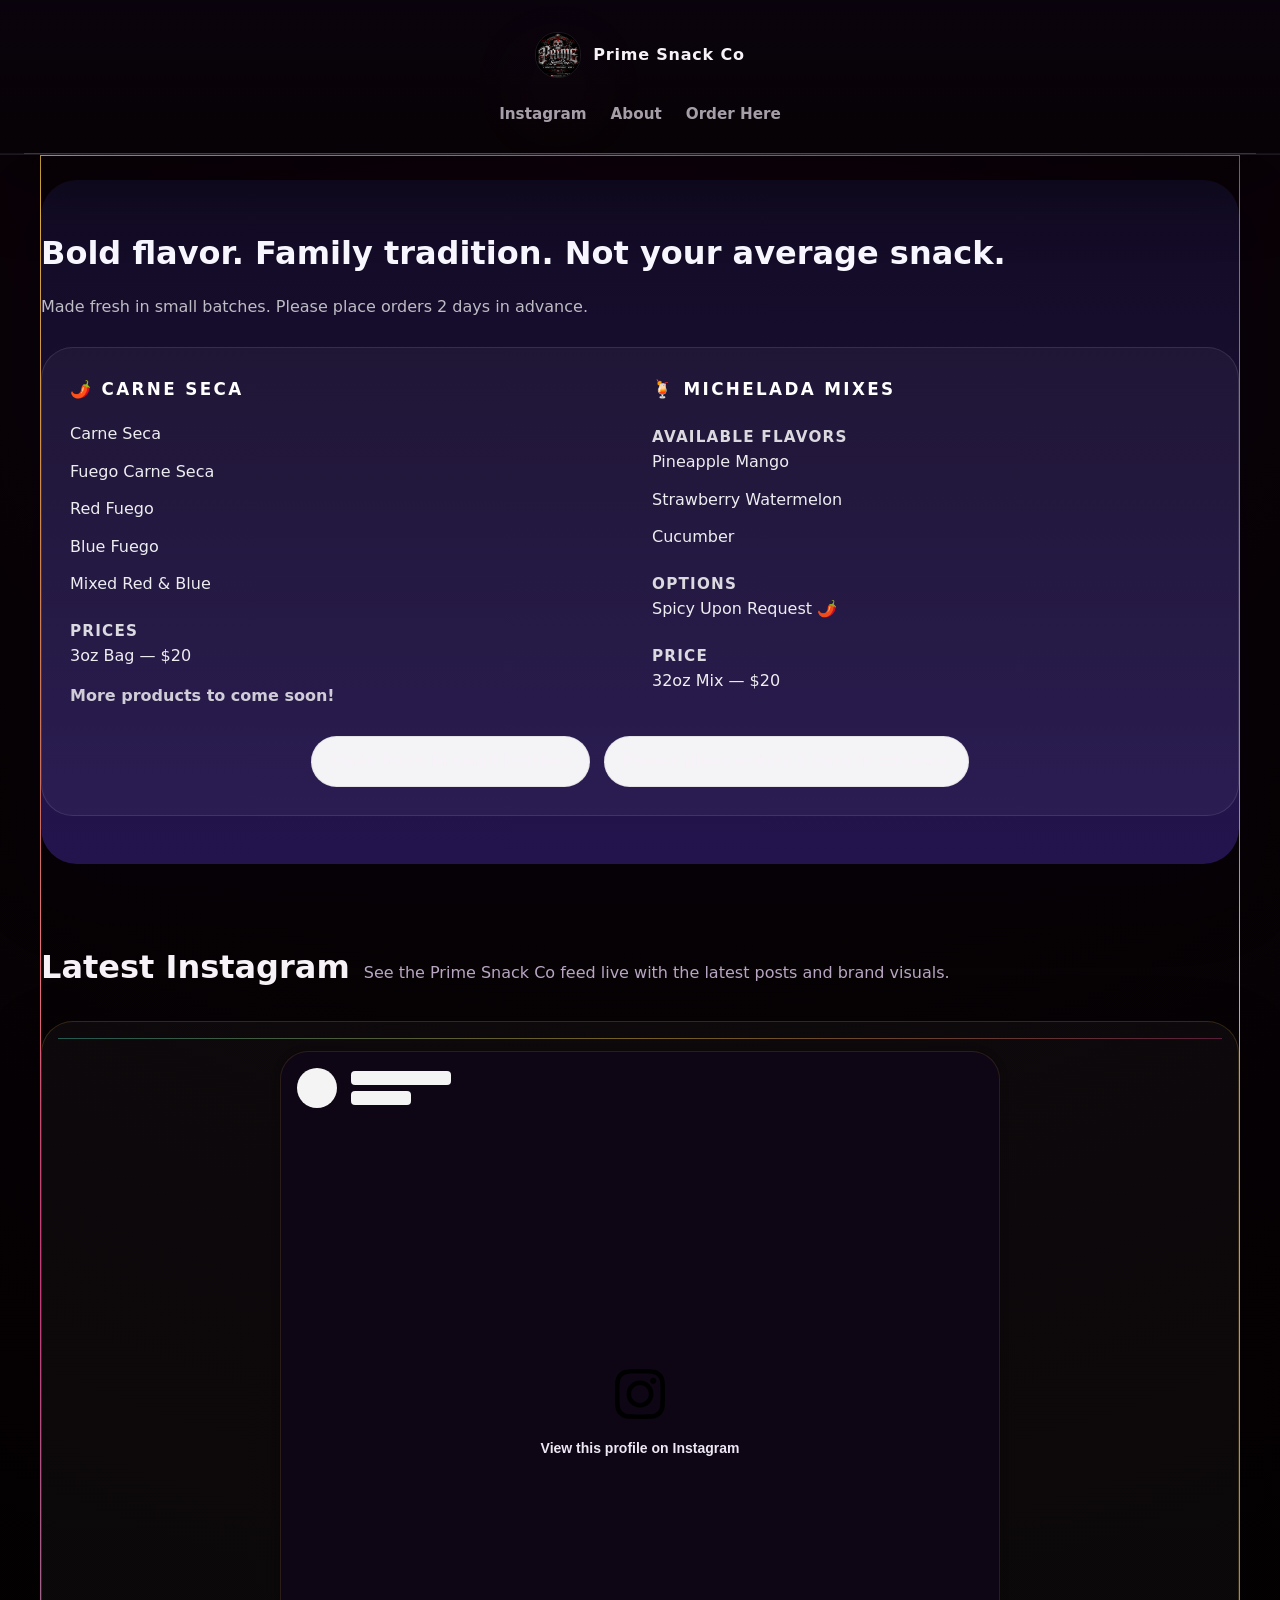
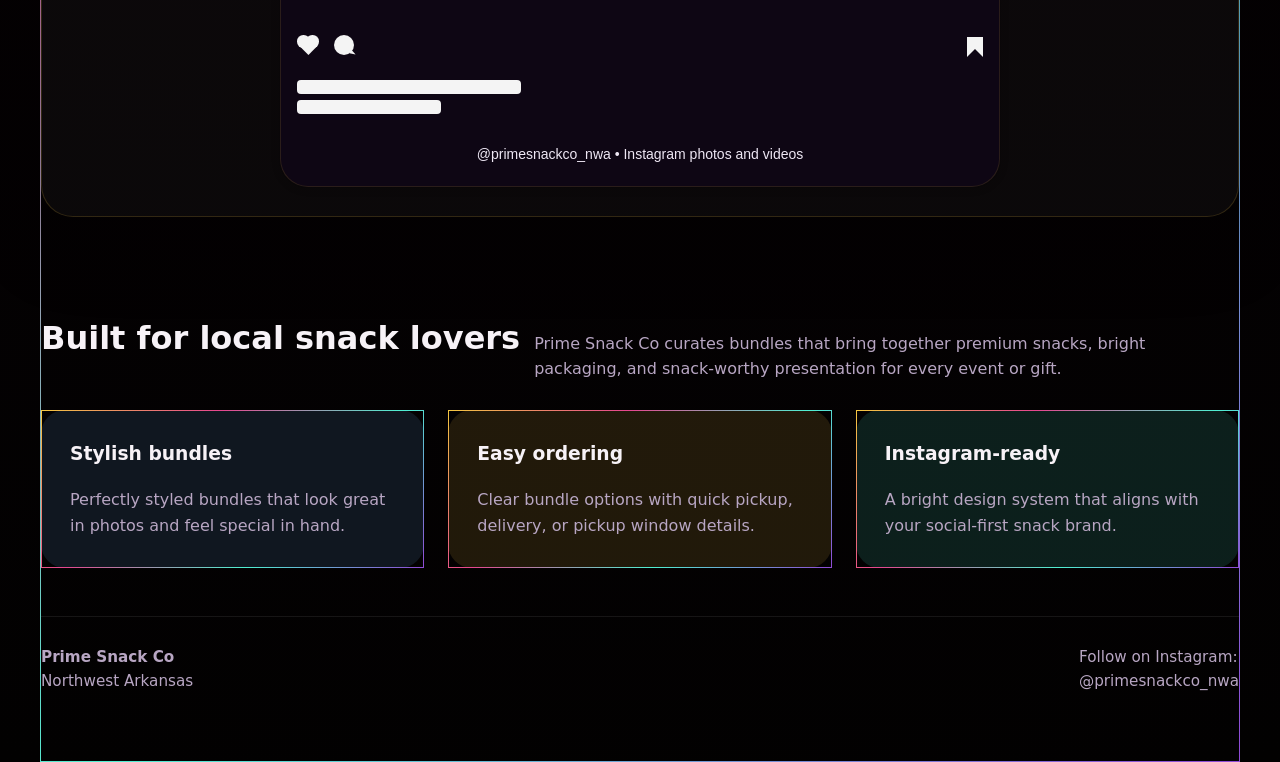
<file: index.html>
<!DOCTYPE html>
<html lang="en">
<head>
  <meta charset="UTF-8" />
  <meta name="viewport" content="width=device-width, initial-scale=1.0" />
  <title>Prime Snack Co | NWA</title>
    <link rel="stylesheet" href="style.css" />
</head>
<body id="top">
  <header>
    <a class="brand" href="#top">
      <img class="brand-logo" src="photos/primesnack.png" alt="Prime Snack Co logo" />
      <span class="brand-text">Prime Snack Co</span>
    </a>
    <nav>
      <a href="#instagram">Instagram</a>
      <a href="#about">About</a>
      <a href="contact.html">Order Here</a>
    </nav>
  </header>
  <div class="page">
    <section class="section menu-section">
      <div class="section-title">
        <h2>Bold flavor. Family tradition. Not your average snack.</h2>
        <p>Made fresh in small batches. Please place orders 2 days in advance.</p>
      </div>
      <div class="menu-card">
        <div class="menu-columns">
          <div class="menu-column">
            <div class="menu-header">🌶️ Carne Seca</div>
            <div class="menu-item">Carne Seca</div>
            <div class="menu-item">Fuego Carne Seca</div>
            <div class="menu-item">Red Fuego</div>
            <div class="menu-item">Blue Fuego</div>
            <div class="menu-item">Mixed Red &amp; Blue</div>
            <div class="menu-subheader">Prices</div>
            <div class="menu-item">3oz Bag — $20</div>
            <div class="menu-note">More products to come soon!</div>
          </div>
          <div class="menu-column">
            <div class="menu-header">🍹 Michelada Mixes</div>
            <div class="menu-subheader">Available Flavors</div>
            <div class="menu-item">Pineapple Mango</div>
            <div class="menu-item">Strawberry Watermelon</div>
            <div class="menu-item">Cucumber</div>
            <div class="menu-subheader">Options</div>
            <div class="menu-item">Spicy upon request 🌶️</div>
            <div class="menu-subheader">Price</div>
            <div class="menu-item">32oz Mix — $20</div>
          </div>
        </div>
        <div class="menu-footer">
          <div class="menu-badge">Made fresh in small batches</div>
          <div class="menu-badge">Please place orders 2 days in advance</div>
        </div>
      </div>
    </section>
    <section id="instagram" class="section">
      <div class="section-title">
        <h2>Latest Instagram</h2>
        <p>See the Prime Snack Co feed live with the latest posts and brand visuals.</p>
      </div>
      <div class="instagram-embed">
        <blockquote class="instagram-media" data-instgrm-permalink="https://www.instagram.com/primesnackco_nwa/?utm_source=ig_embed&amp;utm_campaign=loading" data-instgrm-version="14" style=" background:#FFF; border:0; border-radius:3px; box-shadow:0 0 1px 0 rgba(0,0,0,0.5),0 1px 10px 0 rgba(0,0,0,0.15); margin: 1px; max-width:540px; min-width:326px; padding:0; width:99.375%; width:-webkit-calc(100% - 2px); width:calc(100% - 2px);"><div style="padding:16px;"> <a href="https://www.instagram.com/primesnackco_nwa/?utm_source=ig_embed&amp;utm_campaign=loading" style=" background:#FFFFFF; line-height:0; padding:0 0; text-align:center; text-decoration:none; width:100%;" target="_blank"> <div style=" display: flex; flex-direction: row; align-items: center;"> <div style="background-color: #F4F4F4; border-radius: 50%; flex-grow: 0; height: 40px; margin-right: 14px; width: 40px;"></div> <div style="display: flex; flex-direction: column; flex-grow: 1; justify-content: center;"> <div style=" background-color: #F4F4F4; border-radius: 4px; flex-grow: 0; height: 14px; margin-bottom: 6px; width: 100px;"></div> <div style=" background-color: #F4F4F4; border-radius: 4px; flex-grow: 0; height: 14px; width: 60px;"></div></div></div><div style="padding: 19% 0;"></div> <div style="display:block; height:50px; margin:0 auto 12px; width:50px;"><svg width="50px" height="50px" viewBox="0 0 60 60" version="1.1" xmlns="https://www.w3.org/2000/svg" xmlns:xlink="https://www.w3.org/1999/xlink"><g stroke="none" stroke-width="1" fill="none" fill-rule="evenodd"><g transform="translate(-511.000000, -20.000000)" fill="#000000"><g><path d="M556.869,30.41 C554.814,30.41 553.148,32.076 553.148,34.131 C553.148,36.186 554.814,37.852 556.869,37.852 C558.924,37.852 560.59,36.186 560.59,34.131 C560.59,32.076 558.924,30.41 556.869,30.41 M541,60.657 C535.114,60.657 530.342,55.887 530.342,50 C530.342,44.114 535.114,39.342 541,39.342 C546.887,39.342 551.658,44.114 551.658,50 C551.658,55.887 546.887,60.657 541,60.657 M541,33.886 C532.1,33.886 524.886,41.1 524.886,50 C524.886,58.899 532.1,66.113 541,66.113 C549.9,66.113 557.115,58.899 557.115,50 C557.115,41.1 549.9,33.886 541,33.886 M565.378,62.101 C565.244,65.022 564.756,66.606 564.346,67.663 C563.803,69.06 563.154,70.057 562.106,71.106 C561.058,72.155 560.06,72.803 558.662,73.347 C557.607,73.757 556.021,74.244 553.102,74.378 C549.944,74.521 548.997,74.552 541,74.552 C533.003,74.552 532.056,74.521 528.898,74.378 C525.979,74.244 524.393,73.757 523.338,73.347 C521.94,72.803 520.942,72.155 519.894,71.106 C518.846,70.057 518.197,69.06 517.654,67.663 C517.244,66.606 516.755,65.022 516.623,62.101 C516.479,58.943 516.448,57.996 516.448,50 C516.448,42.003 516.479,41.056 516.623,37.899 C516.755,34.978 517.244,33.391 517.654,32.338 C518.197,30.938 518.846,29.942 519.894,28.894 C520.942,27.846 521.94,27.196 523.338,26.654 C524.393,26.244 525.979,25.756 528.898,25.623 C532.057,25.479 533.004,25.448 541,25.448 C548.997,25.448 549.943,25.479 553.102,25.623 C556.021,25.756 557.607,26.244 558.662,26.654 C560.06,27.196 561.058,27.846 562.106,28.894 C563.154,29.942 563.803,30.938 564.346,32.338 C564.756,33.391 565.244,34.978 565.378,37.899 C565.522,41.056 565.552,42.003 565.552,50 C565.552,57.996 565.522,58.943 565.378,62.101 M570.82,37.631 C570.674,34.438 570.167,32.258 569.425,30.349 C568.659,28.377 567.633,26.702 565.965,25.035 C564.297,23.368 562.623,22.342 560.652,21.575 C558.743,20.834 556.562,20.326 553.369,20.18 C550.169,20.033 549.148,20 541,20 C532.853,20 531.831,20.033 528.631,20.18 C525.438,20.326 523.257,20.834 521.349,21.575 C519.376,22.342 517.703,23.368 516.035,25.035 C514.368,26.702 513.342,28.377 512.574,30.349 C511.834,32.258 511.326,34.438 511.181,37.631 C511.035,40.831 511,41.851 511,50 C511,58.147 511.035,59.17 511.181,62.369 C511.326,65.562 511.834,67.743 512.574,69.651 C513.342,71.625 514.368,73.296 516.035,74.965 C517.703,76.634 519.376,77.658 521.349,78.425 C523.257,79.167 525.438,79.673 528.631,79.82 C531.831,79.965 532.853,80.001 541,80.001 C549.148,80.001 550.169,79.965 553.369,79.82 C556.562,79.673 558.743,79.167 560.652,78.425 C562.623,77.658 564.297,76.634 565.965,74.965 C567.633,73.296 568.659,71.625 569.425,69.651 C570.167,67.743 570.674,65.562 570.82,62.369 C570.966,59.17 571,58.147 571,50 C571,41.851 570.966,40.831 570.82,37.631"></path></g></g></g></svg></div><div style="padding-top: 8px;"> <div style=" color:#3897f0; font-family:Arial,sans-serif; font-size:14px; font-style:normal; font-weight:550; line-height:18px;">View this profile on Instagram</div></div><div style="padding: 12.5% 0;"></div> <div style="display: flex; flex-direction: row; margin-bottom: 14px; align-items: center;"><div> <div style="background-color: #F4F4F4; border-radius: 50%; height: 12.5px; width: 12.5px; transform: translateX(0px) translateY(7px);"></div> <div style="background-color: #F4F4F4; height: 12.5px; transform: rotate(-45deg) translateX(3px) translateY(1px); width: 12.5px; flex-grow: 0; margin-right: 14px; margin-left: 2px;"></div> <div style="background-color: #F4F4F4; border-radius: 50%; height: 12.5px; width: 12.5px; transform: translateX(9px) translateY(-18px);"></div></div><div style="margin-left: 8px;"> <div style=" background-color: #F4F4F4; border-radius: 50%; flex-grow: 0; height: 20px; width: 20px;"></div> <div style=" width: 0; height: 0; border-top: 2px solid transparent; border-left: 6px solid #f4f4f4; border-bottom: 2px solid transparent; transform: translateX(16px) translateY(-4px) rotate(30deg)"></div></div><div style="margin-left: auto;"> <div style=" width: 0px; border-top: 8px solid #F4F4F4; border-right: 8px solid transparent; transform: translateY(16px);"></div> <div style=" background-color: #F4F4F4; flex-grow: 0; height: 12px; width: 16px; transform: translateY(-4px);"></div> <div style=" width: 0; height: 0; border-top: 8px solid #F4F4F4; border-left: 8px solid transparent; transform: translateY(-4px) translateX(8px);"></div></div></div> <div style="display: flex; flex-direction: column; flex-grow: 1; justify-content: center; margin-bottom: 24px;"> <div style=" background-color: #F4F4F4; border-radius: 4px; flex-grow: 0; height: 14px; margin-bottom: 6px; width: 224px;"></div> <div style=" background-color: #F4F4F4; border-radius: 4px; flex-grow: 0; height: 14px; width: 144px;"></div></div></a><p style=" color:#c9c8cd; font-family:Arial,sans-serif; font-size:14px; line-height:17px; margin-bottom:0; margin-top:8px; overflow:hidden; padding:8px 0 7px; text-align:center; text-overflow:ellipsis; white-space:nowrap;">@<a href="https://www.instagram.com/primesnackco_nwa/?utm_source=ig_embed&amp;utm_campaign=loading" style=" color:#c9c8cd; font-family:Arial,sans-serif; font-size:14px; font-style:normal; font-weight:normal; line-height:17px;" target="_blank">primesnackco_nwa</a> • Instagram photos and videos</p></div></blockquote>
        <script async src="//www.instagram.com/embed.js"></script>
      </div>
    </section>

    <section id="about" class="section">
      <div class="section-title">
        <h2>Built for local snack lovers</h2>
        <p>Prime Snack Co curates bundles that bring together premium snacks, bright packaging, and snack-worthy presentation for every event or gift.</p>
      </div>
      <div class="about-grid">
          <a class="about-card section-card" href="contact.html">
          <h3>Stylish bundles</h3>
          <p>Perfectly styled bundles that look great in photos and feel special in hand.</p>
        </a>
        <a class="about-card alt-1 section-card" href="contact.html">
          <h3>Easy ordering</h3>
          <p>Clear bundle options with quick pickup, delivery, or pickup window details.</p>
        </a>
        <a class="about-card alt-2 section-card" href="contact.html">
          <h3>Instagram-ready</h3>
          <p>A bright design system that aligns with your social-first snack brand.</p>
        </a>
      </div>
    </section>

    <footer id="contact">
      <div>
        <strong>Prime Snack Co</strong>
        <div>Northwest Arkansas</div>
      </div>
      <div>
        <div>Follow on Instagram:</div>
        <a href="https://www.instagram.com/primesnackco_nwa" target="_blank">@primesnackco_nwa</a>
      </div>
    </footer>
  </div>
  <script>
    const header = document.querySelector('header');
    const updateHeaderState = () => {
      if (window.scrollY > 20) header.classList.add('scrolled');
      else header.classList.remove('scrolled');
    };
    window.addEventListener('scroll', updateHeaderState);
    document.addEventListener('DOMContentLoaded', updateHeaderState);
  </script>
</body>
</html>
</file>
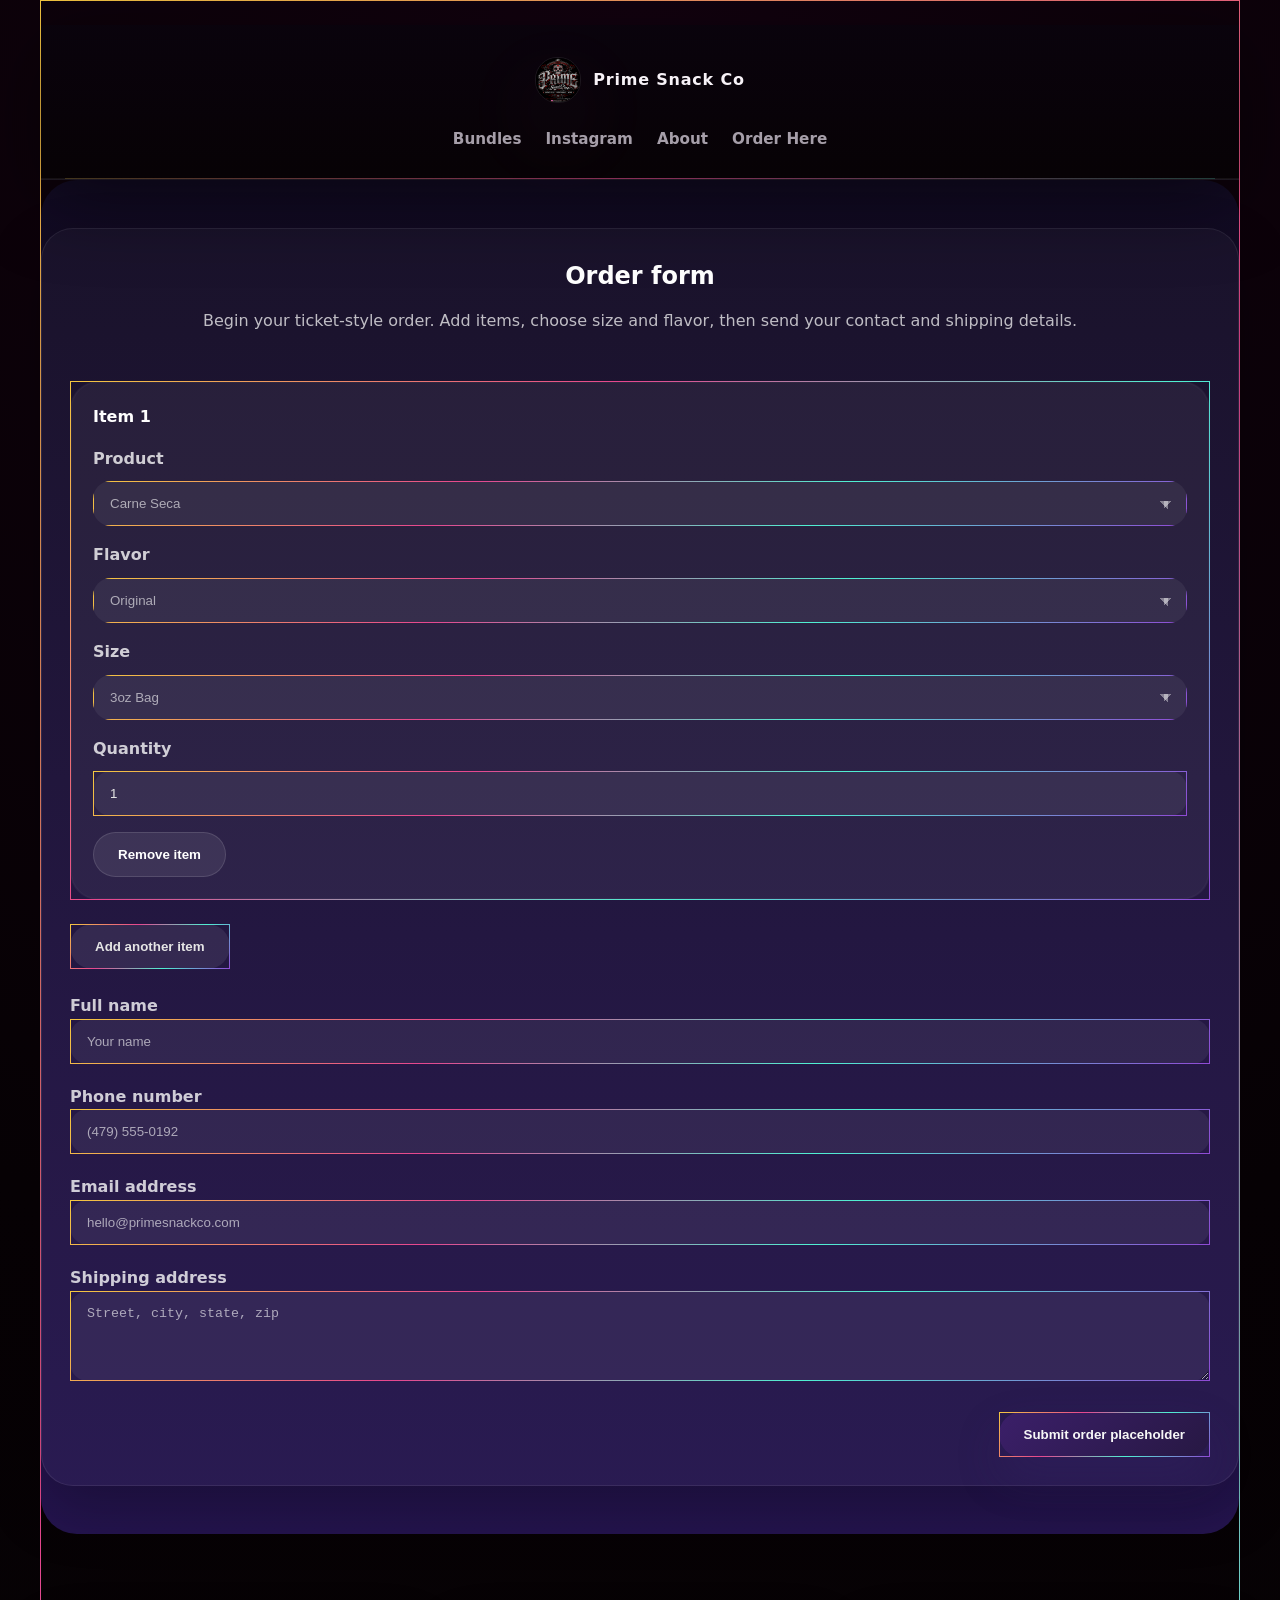
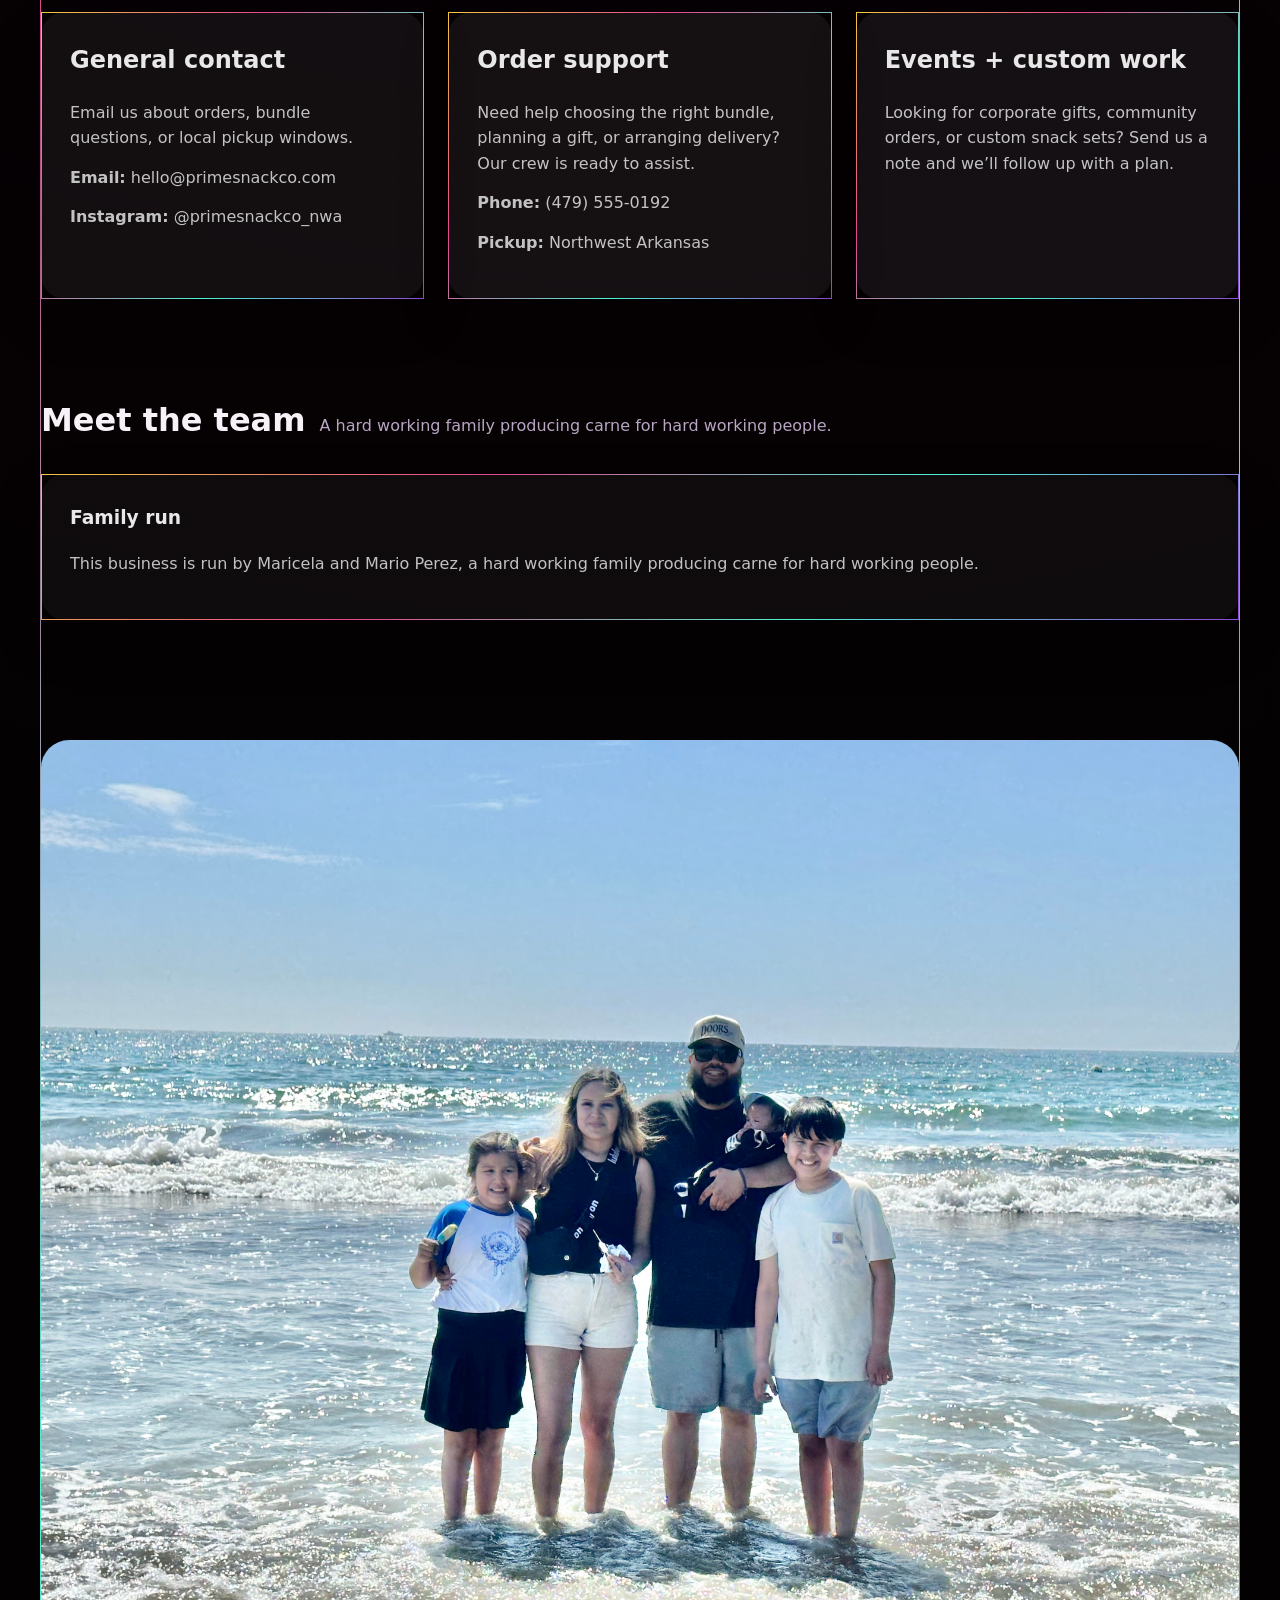
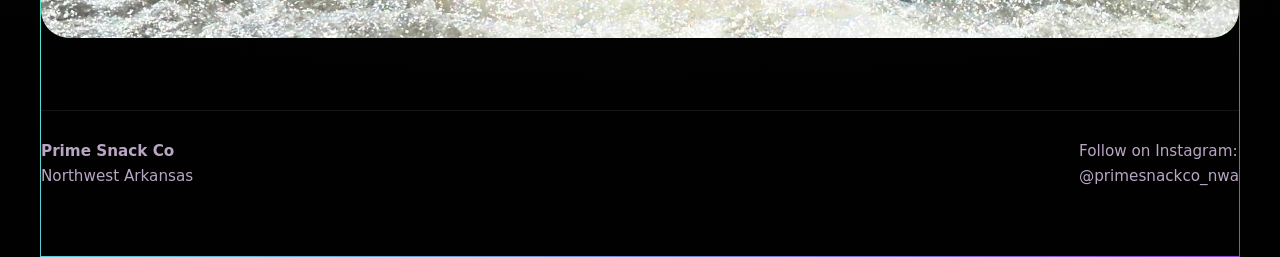
<file: contact.html>
<!DOCTYPE html>
<html lang="en">
<head>
  <meta charset="UTF-8" />
  <meta name="viewport" content="width=device-width, initial-scale=1.0" />
  <title>Prime Snack Co | Order Here</title>
  <link rel="stylesheet" href="style.css" />
</head>
<body>
  <div class="page">
    <header>
      <a class="brand" href="index.html">
        <img class="brand-logo" src="photos/primesnack.png" alt="Prime Snack Co logo" />
        <span class="brand-text">Prime Snack Co</span>
      </a>
      <nav>
        <a href="index.html#about">Bundles</a>
        <a href="index.html#instagram">Instagram</a>
        <a href="index.html#about">About</a>
        <a href="index.html">Order Here</a>
      </nav>
    </header>

    <section class="section order-section">
      <div class="order-card">
        <form class="order-form" action="https://example.com/form-placeholder" method="post">
          <div class="order-header">
            <h2>Order form</h2>
            <p>Begin your ticket-style order. Add items, choose size and flavor, then send your contact and shipping details.</p>
          </div>

          <div class="order-items" id="order-items">
            <div class="item-card">
              <div class="item-heading"><span class="item-number">Item 1</span></div>
              <label class="form-field">
                Product
                <select name="product[]">
                  <option>Carne Seca</option>
                  <option>Michelada Mix</option>
                </select>
              </label>
              <label class="form-field">
                Flavor
                <select name="flavor[]">
                  <option>Original</option>
                  <option>Fuego Carne Seca</option>
                  <option>Red Fuego</option>
                  <option>Blue Fuego</option>
                  <option>Mixed Red &amp; Blue</option>
                </select>
              </label>
              <label class="form-field">
                Size
                <select name="size[]">
                  <option>3oz Bag</option>
                </select>
              </label>
              <label class="form-field">
                Quantity
                <input type="number" name="quantity[]" min="1" value="1" />
              </label>
              <button type="button" class="btn btn-secondary remove-item">Remove item</button>
            </div>
          </div>

          <template id="item-template">
            <div class="item-card">
              <div class="item-heading"><span class="item-number">Item</span></div>
              <label class="form-field">
                Product
                <select name="product[]">
                  <option>Carne Seca</option>
                  <option>Michelada Mix</option>
                </select>
              </label>
              <label class="form-field">
                Flavor
                <select name="flavor[]">
                  <option>Original</option>
                  <option>Fuego Carne Seca</option>
                  <option>Red Fuego</option>
                  <option>Blue Fuego</option>
                  <option>Mixed Red &amp; Blue</option>
                </select>
              </label>
              <label class="form-field">
                Size
                <select name="size[]">
                  <option>3oz Bag</option>
                </select>
              </label>
              <label class="form-field">
                Quantity
                <input type="number" name="quantity[]" min="1" value="1" />
              </label>
              <button type="button" class="btn btn-secondary remove-item">Remove item</button>
            </div>
          </template>

          <div class="order-actions">
            <button type="button" class="btn btn-secondary" id="add-item">Add another item</button>
          </div>

            <div class="order-details">
            <div class="form-field full-width">
              <label>Full name
                <input type="text" name="name" placeholder="Your name" />
              </label>
            </div>
            <div class="form-field full-width">
              <label>Phone number
                <input type="tel" name="phone" placeholder="(479) 555-0192" />
              </label>
            </div>
            <div class="form-field full-width">
              <label>Email address
                <input type="email" name="email" placeholder="hello@primesnackco.com" />
              </label>
            </div>
            <div class="form-field full-width">
              <label>Shipping address
                <textarea name="address" rows="4" placeholder="Street, city, state, zip"></textarea>
              </label>
            </div>
          </div>

          <div class="order-actions order-submit-row">
            <button type="submit" class="btn btn-primary">Submit order placeholder</button>
          </div>
        </form>
      </div>
    </section>

    <section class="section contact-info-section">
      <div class="contact-grid">
        <article class="contact-card">
          <h2>General contact</h2>
          <p>Email us about orders, bundle questions, or local pickup windows.</p>
          <p><strong>Email:</strong> hello@primesnackco.com</p>
          <p><strong>Instagram:</strong> <a href="https://www.instagram.com/primesnackco_nwa" target="_blank">@primesnackco_nwa</a></p>
        </article>

        <article class="contact-card alt-1">
          <h2>Order support</h2>
          <p>Need help choosing the right bundle, planning a gift, or arranging delivery? Our crew is ready to assist.</p>
          <p><strong>Phone:</strong> (479) 555-0192</p>
          <p><strong>Pickup:</strong> Northwest Arkansas</p>
        </article>

        <article class="contact-card alt-2">
          <h2>Events + custom work</h2>
          <p>Looking for corporate gifts, community orders, or custom snack sets? Send us a note and we’ll follow up with a plan.</p>
        </article>
      </div>
    </section>

    <section class="section">
      <div class="section-title">
        <h2>Meet the team</h2>
        <p>A hard working family producing carne for hard working people.</p>
      </div>

      <div class="team-grid">
        <article class="team-card">
          <h3>Family run</h3>
          <p>This business is run by Maricela and Mario Perez, a hard working family producing carne for hard working people.</p>
        </article>
      </div>
    </section>

    <section class="section contact-image">
      <img src="photos/family.jpeg" alt="Prime Snack Co family" />
    </section>

    <footer>
      <div>
        <strong>Prime Snack Co</strong>
        <div>Northwest Arkansas</div>
      </div>
      <div>
        <div>Follow on Instagram:</div>
        <a href="https://www.instagram.com/primesnackco_nwa" target="_blank">@primesnackco_nwa</a>
      </div>
    </footer>
  </div>
  <script>
    const orderItems = document.getElementById('order-items');
    const itemTemplate = document.getElementById('item-template');
    const addItemButton = document.getElementById('add-item');

    const flavorOptions = {
      'Carne Seca': [
        'Original',
        'Fuego Carne Seca',
        'Red Fuego',
        'Blue Fuego',
        'Mixed Red & Blue'
      ],
      'Michelada Mix': [
        'Pineapple Mango',
        'Strawberry Watermelon',
        'Cucumber'
      ]
    };

    const sizeOptions = {
      'Carne Seca': ['3oz Bag'],
      'Michelada Mix': ['32oz Mix']
    };

    function fillSelectOptions(select, values) {
      select.innerHTML = values.map(value => `<option>${value}</option>`).join('');
    }

    function updateItemCard(card) {
      const productSelect = card.querySelector('select[name="product[]"]');
      const flavorSelect = card.querySelector('select[name="flavor[]"]');
      const sizeSelect = card.querySelector('select[name="size[]"]');

      if (!productSelect || !flavorSelect || !sizeSelect) return;

      const product = productSelect.value;
      fillSelectOptions(flavorSelect, flavorOptions[product] || []);
      fillSelectOptions(sizeSelect, sizeOptions[product] || []);
    }

    function initItemCard(card) {
      const productSelect = card.querySelector('select[name="product[]"]');
      if (!productSelect) return;
      productSelect.addEventListener('change', () => updateItemCard(card));
      updateItemCard(card);
    }

    function updateItemLabels() {
      orderItems.querySelectorAll('.item-card').forEach((card, index) => {
        const number = card.querySelector('.item-number');
        if (number) number.textContent = `Item ${index + 1}`;
      });
    }

    orderItems.querySelectorAll('.item-card').forEach(initItemCard);

    addItemButton.addEventListener('click', () => {
      const clone = itemTemplate.content.cloneNode(true);
      orderItems.appendChild(clone);
      const newCard = orderItems.lastElementChild;
      if (newCard) initItemCard(newCard);
      updateItemLabels();
    });

    orderItems.addEventListener('click', (event) => {
      if (event.target.matches('.remove-item')) {
        const card = event.target.closest('.item-card');
        if (card) {
          card.remove();
          updateItemLabels();
        }
      }
    });

    updateItemLabels();

    const header = document.querySelector('header');
    const updateHeaderState = () => {
      if (window.scrollY > 20) header.classList.add('scrolled');
      else header.classList.remove('scrolled');
    };
    window.addEventListener('scroll', updateHeaderState);
    document.addEventListener('DOMContentLoaded', updateHeaderState);
  </script>
</body>
</html>
</file>
<file: style.css>
:root {
  --bg: #070205;
  --surface: rgba(18, 10, 24, 0.94);
  --surface-strong: rgba(8, 3, 15, 0.96);
  --text: #f7f2f7;
  --muted: #b8a6c3;
  --silver: #eee7f4;
  --fuchsia: #e6468f;
  --gold: #f4c740;
  --turquoise: #4ff0d2;
  --orange: #f07521;
  --purple: #8f4ad5;
  --border: rgba(255, 255, 255, 0.1);
  --radius: 24px;
  font-family: Inter, system-ui, -apple-system, BlinkMacSystemFont, "Segoe UI", sans-serif;
}

* {
  box-sizing: border-box;
}

body {
  margin: 0;
  min-height: 100vh;
  background: radial-gradient(circle at top, #12020f 0%, #070205 38%, #020101 100%);
  color: var(--text);
  line-height: 1.6;
  background-color: var(--bg);
}

img {

  max-width: 100%;
  display: block;
}

a {
  color: inherit;
  text-decoration: none;
}

.page {
  width: min(1200px, calc(100% - 32px));
  margin: 0 auto;
  padding: 24px 0 40px;
  border: 1px solid transparent;
  border-image: linear-gradient(135deg, #f4c740, #e6468f, #4ff0d2, #8f4ad5) 1;
  position: relative;
  z-index: 0;
}

header {
  position: relative;
  display: flex;
  flex-direction: column;
  align-items: center;
  justify-content: center;
  gap: 16px;
  padding: 32px 24px 28px;
  width: 100%;
  background: linear-gradient(180deg, rgba(10, 3, 13, 0.96) 0%, rgba(7, 2, 5, 0.98) 100%);
  border-bottom: 1px solid rgba(255, 255, 255, 0.08);
  box-shadow: inset 0 -1px 0 rgba(255, 255, 255, 0.06), 0 20px 80px rgba(0, 0, 0, 0.45);
  position: sticky;
  top: 0;
  left: 0;
  z-index: 20;
  text-align: center;
}

header::after {
  content: "";
  position: absolute;
  left: 50%;
  bottom: 0;
  transform: translateX(-50%);
  width: calc(100% - 48px);
  height: 1px;
  background: linear-gradient(90deg, rgba(244, 199, 64, 0.2), rgba(230, 70, 143, 0.55), rgba(79, 240, 210, 0.2));
  pointer-events: none;
}

.brand {
  display: inline-flex;
  align-items: center;
  justify-content: center;
  flex: none;
}

.brand-logo {
  height: 100px;
  width: auto;
  display: block;
  border-radius: 22px;
  box-shadow: 0 30px 90px rgba(255, 148, 233, 0.12);
  border: 1px solid rgba(255, 255, 255, 0.08);
}

.brand-logo {
  height: 46px;
  display: block;
}

.brand-text {
  font-weight: 700;
  letter-spacing: 0.05em;
}

.brand {
  display: inline-flex;
  align-items: center;
  gap: 12px;
}

nav {
  display: flex;
  gap: 24px;
  flex-wrap: wrap;
  align-items: center;
  justify-content: center;
  width: 100%;
  margin-top: 8px;
}

nav a {
  color: rgba(238, 231, 244, 0.78);
  opacity: 0.88;
  font-size: 0.95rem;
  font-weight: 600;
  transition: color 0.22s ease, opacity 0.22s ease, transform 0.22s ease;
}

nav a:hover,
nav a:focus {
  color: #fff;
  opacity: 1;
  transform: translateY(-1px);
}

header.scrolled nav a {
  color: rgba(238, 231, 244, 0.72);
}

header.scrolled nav a:hover,
header.scrolled nav a:focus {
  color: #fff;
}

header.scrolled {
  background: rgba(10, 3, 13, 0.98);
}

header.scrolled::after {
  background: linear-gradient(90deg, rgba(244, 199, 64, 0.3), rgba(230, 70, 143, 0.72), rgba(79, 240, 210, 0.3));
}


.hero {
  position: relative;
  display: grid;
  gap: 28px;
  align-items: center;
  padding: 40px 0 36px;
}

.hero::before {
  content: "";
  position: absolute;
  inset: 0;
  pointer-events: none;
  background-image: radial-gradient(circle at 20% 15%, rgba(244, 199, 64, 0.14), transparent 12%),
                    radial-gradient(circle at 80% 20%, rgba(230, 70, 143, 0.10), transparent 12%),
                    radial-gradient(circle at 50% 80%, rgba(79, 240, 210, 0.08), transparent 18%);
}

.hero::after {
  content: "";
  position: absolute;
  left: 0;
  right: 0;
  top: 34%;
  height: 1px;
  background: linear-gradient(90deg, transparent 12%, rgba(244, 199, 64, 0.35), rgba(230, 70, 143, 0.45), rgba(79, 240, 210, 0.35), transparent 88%);
  opacity: 0.75;
  pointer-events: none;
}

.hero-copy {
  max-width: 720px;
  margin: 0 auto;
  text-align: center;
}


.eyebrow {
  display: inline-flex;
  align-items: center;
  gap: 10px;
  margin-bottom: 18px;
  font-size: 0.9rem;
  font-weight: 700;
  color: var(--gold);
  text-transform: uppercase;
  letter-spacing: 0.18em;
}


.hero-copy p {
  margin: 24px 0;
  color: var(--muted);
  font-size: 1.05rem;
  max-width: 600px;
  margin-left: auto;
  margin-right: auto;
}

.hero-actions {
  display: flex;
  gap: 14px;
  flex-wrap: wrap;
  justify-content: center;
}

.btn {
  display: inline-flex;
  align-items: center;
  justify-content: center;
  padding: 14px 24px;
  border-radius: 999px;
  font-weight: 700;
  transition: transform 0.2s ease, box-shadow 0.2s ease, background 0.2s ease, border-color 0.2s ease;
  border: 1px solid transparent;
  border-image: linear-gradient(135deg, #f4c740, #e6468f, #4ff0d2, #8f4ad5) 1;
  background: rgba(16, 10, 26, 0.9);
  color: #e7e7e7;
}

.btn-primary {
  background: linear-gradient(135deg, #3b1f69, #271843);
  color: #f7f7f7;
  box-shadow: 0 20px 40px rgba(53, 34, 99, 0.35);
}

.btn-secondary {
  background: rgba(255, 255, 255, 0.08);
  border-color: rgba(255, 255, 255, 0.22);
  color: #e5e5e5;
}

.btn:hover {
  transform: translateY(-1px);
  border-color: rgba(255, 255, 255, 0.35);
  background: rgba(255, 255, 255, 0.1);
}

.btn-primary:hover {
  background: linear-gradient(135deg, #4e2f8b, #382057);
}


.hero-visual {
  position: relative;
  overflow: hidden;
  border-radius: var(--radius);
  min-height: 420px;
  background: linear-gradient(180deg, rgba(12, 4, 18, 0.98), rgba(5, 2, 7, 0.98));
  border: 1px solid rgba(255, 255, 255, 0.1);
  box-shadow: 0 32px 90px rgba(0, 0, 0, 0.55);
}

.hero-visual::before {
  content: "";
  position: absolute;
  inset: 0;
  background: radial-gradient(circle at top left, rgba(224, 70, 143, 0.16), transparent 26%),
              radial-gradient(circle at bottom right, rgba(244, 199, 64, 0.16), transparent 18%),
              radial-gradient(circle at 60% 35%, rgba(79, 240, 210, 0.08), transparent 20%);
}

.hero-visual::after {
  content: "";
  position: absolute;
  inset: 0;
  background: linear-gradient(180deg, rgba(7, 2, 10, 0.15), rgba(4, 1, 5, 0.88));
}

.instagram-embed {
  display: grid;
  place-items: center;
  padding: 28px;
  background: rgba(255, 255, 255, 0.03);
  border: 1px solid rgba(244, 199, 64, 0.16);
  border-radius: 32px;
  box-shadow: 0 28px 70px rgba(0, 0, 0, 0.3);
  position: relative;
  overflow: hidden;
}

.instagram-embed::before {
  content: "";
  position: absolute;
  top: 16px;
  left: 16px;
  width: calc(100% - 32px);
  height: 1px;
  background: linear-gradient(90deg, rgba(79, 240, 210, 0.35), rgba(244, 199, 64, 0.45), rgba(230, 70, 143, 0.35));
  pointer-events: none;
}

.instagram-embed blockquote.instagram-media {
  width: 100% !important;
  max-width: 720px !important;
  background: rgba(15, 7, 21, 0.98) !important;
  border-radius: 28px !important;
  border: 1px solid rgba(244, 199, 64, 0.12) !important;
}

.instagram-embed blockquote.instagram-media a {
  color: var(--silver) !important;
}

.instagram-embed blockquote.instagram-media p,
.instagram-embed blockquote.instagram-media div {
  color: var(--silver) !important;
}

.menu-section {
  padding: 40px 0 24px;
  background: linear-gradient(180deg, #120b23 0%, #24144e 100%);
  border-radius: 36px;
  margin-bottom: 30px;
  box-shadow: 0 30px 70px rgba(8, 4, 18, 0.28);
}

.menu-section .section-title h2 {
  color: #f9f7ff;
}

.menu-section .section-title p {
  color: rgba(255, 255, 255, 0.72);
  max-width: 680px;
}

.menu-card {
  background: rgba(255, 255, 255, 0.04);
  border: 1px solid rgba(255, 255, 255, 0.1);
  border-radius: 32px;
  padding: 28px;
}

.menu-columns {
  display: grid;
  grid-template-columns: 1fr 1fr;
  gap: 24px;
}

.menu-column {
  min-width: 0;
}

.menu-header {
  font-size: 1.05rem;
  font-weight: 800;
  margin-bottom: 18px;
  color: #fff;
  text-transform: uppercase;
  letter-spacing: 0.14em;
}

.menu-subheader {
  margin-top: 22px;
  font-size: 0.95rem;
  font-weight: 700;
  color: rgba(255, 255, 255, 0.84);
  text-transform: uppercase;
  letter-spacing: 0.08em;
}

.menu-item {
  margin-bottom: 12px;
  color: rgba(255, 255, 255, 0.92);
  font-size: 1rem;
  text-transform: capitalize;
}

.menu-note {
  margin-top: 14px;
  color: rgba(255, 255, 255, 0.78);
  font-weight: 700;
}

.menu-footer {
  display: flex;
  flex-wrap: wrap;
  gap: 14px;
  margin-top: 28px;
}

.menu-badge {
  background: rgba(255, 255, 255, 0.08);
  border: 1px solid rgba(255, 255, 255, 0.12);
  border-radius: 999px;
  padding: 12px 18px;
  color: #f8f8ff;
  font-weight: 700;
}

.order-section {
  padding: 40px 0 24px;
  background: linear-gradient(180deg, #120b23 0%, #24144e 100%);
  border-radius: 36px;
  margin-bottom: 30px;
}

.order-card {
  background: rgba(255, 255, 255, 0.03);
  border: 1px solid rgba(255, 255, 255, 0.08);
  border-radius: 32px;
  padding: 28px;
  box-shadow: 0 24px 60px rgba(0, 0, 0, 0.24);
}

.order-header {
  text-align: center;
}

.order-header h2 {
  margin: 0 0 12px;
  color: #fff;
}

.order-header p {
  margin: 0 0 24px;
  color: rgba(255, 255, 255, 0.72);
}

.order-form {
  display: grid;
  gap: 24px;
}

.form-field {
  display: grid;
  gap: 10px;
  color: rgba(255, 255, 255, 0.78);
  font-weight: 600;
}

.form-field input,
.form-field select,
.form-field textarea {
  width: 100%;
  border: 1px solid transparent;
  border-image: linear-gradient(135deg, #f4c740, #e6468f, #4ff0d2, #8f4ad5) 1;
  background: rgba(255, 255, 255, 0.06);
  color: #e5e5e5;
  padding: 14px 16px;
  border-radius: 18px;
  outline: none;
}

.form-field input::placeholder,
.form-field textarea::placeholder,
.form-field select {
  color: rgba(255, 255, 255, 0.6);
}

.form-field select {
  appearance: none;
  background-image: linear-gradient(45deg, transparent 50%, rgba(255, 255, 255, 0.4) 50%),
    linear-gradient(135deg, rgba(255, 255, 255, 0.4) 50%, transparent 50%);
  background-position: calc(100% - 18px) calc(50% + 1px), calc(100% - 14px) calc(50% + 1px);
  background-size: 8px 8px, 8px 8px;
  background-repeat: no-repeat;
}

.form-field select:focus,
.form-field input:focus,
.form-field textarea:focus {
  background: rgba(255, 255, 255, 0.12);
  color: #e5e5e5;
}

.form-field option {
  background: #120b23;
  color: #e5e5e5;
}


.order-items {
  display: grid;
  gap: 18px;
}

.item-card {
  background: rgba(255, 255, 255, 0.05);
  border: 1px solid transparent;
  border-image: linear-gradient(135deg, #f4c740, #e6468f, #4ff0d2, #8f4ad5) 1;
  border-radius: 28px;
  padding: 22px;
  display: grid;
  gap: 16px;
  box-shadow: inset 0 0 0 1px rgba(255, 255, 255, 0.03);
}

.item-heading {
  display: flex;
  align-items: center;
  justify-content: space-between;
}

.item-number {
  color: #fff;
  font-weight: 700;
}

.remove-item {
  justify-self: start;
  background: rgba(255, 255, 255, 0.08);
  color: #fff;
  border: 1px solid rgba(255, 255, 255, 0.12);
}

.order-actions {
  display: flex;
  justify-content: flex-start;
  gap: 16px;
  flex-wrap: wrap;
}

.order-details {
  display: grid;
  gap: 20px;
}

.order-submit-row {
  justify-content: flex-end;
}

@media (max-width: 860px) {
  .order-card {
    padding: 22px;
  }

  .menu-columns {
    grid-template-columns: 1fr;
  }
}

@media (max-width: 640px) {
  .order-section,
  .menu-section {
    padding: 28px 0 18px;
  }

  .order-card {
    padding: 18px;
  }

  .order-form {
    gap: 18px;
  }

  .item-card {
    padding: 18px;
  }

  .order-actions,
  .order-submit-row {
    justify-content: center;
  }
}

@media (max-width: 640px) {
  .menu-card {
    padding: 18px;
  }

  .menu-header {
    font-size: 0.98rem;
  }

  .menu-item {
    font-size: 0.98rem;
  }

  .menu-section {
    padding: 28px 0 18px;
  }
}

  .menu-footer {
    justify-content: center;
  }
}


.menu-footer {
  display: flex;
  flex-wrap: wrap;
  gap: 14px;
  margin-top: 28px;
}

.menu-badge {
  background: rgba(255, 255, 255, 0.95);
  border: 1px solid rgba(27, 19, 48, 0.08);
  border-radius: 999px;
  padding: 12px 18px;
  font-size: 0.95rem;
  color: var(--text);
}

.contact-image {
  margin: 24px 0;
}

.contact-image img {
  width: 100%;
  height: auto;
  border-radius: 28px;
  object-fit: cover;
}

.section {
  padding: 48px 0;
}

.section-title {
  display: flex;
  flex-wrap: wrap;
  align-items: baseline;
  gap: 14px;
  margin-bottom: 28px;
}

.section-title h2 {
  margin: 0;
  font-size: clamp(2rem, 2.4vw, 2.6rem);
  position: relative;
}

.section-title p {
  margin: 0;
  color: var(--muted);
  max-width: 680px;
  font-size: 1rem;
}

.bundle-grid {
  display: grid;
  grid-template-columns: repeat(auto-fit, minmax(240px, 1fr));
  gap: 24px;
}

.bundle-card {
  background: rgba(17, 24, 34, 0.96);
  border: 1px solid rgba(255, 255, 255, 0.08);
  border-radius: 28px;
  overflow: hidden;
  box-shadow: 0 30px 70px rgba(0, 0, 0, 0.28);
}

.bundle-card img {
  width: 100%;
  height: 230px;
  object-fit: cover;
}

.bundle-card-body {
  padding: 24px;
}

.bundle-label {
  display: inline-flex;
  align-items: center;
  gap: 8px;
  margin-bottom: 18px;
  font-size: 0.85rem;
  font-weight: 700;
  color: var(--gold);
}

.bundle-label span {
  width: 8px;
  height: 8px;
  border-radius: 50%;
  background: var(--fuchsia);
}

.bundle-card h3 {
  margin: 0 0 14px;
  font-size: 1.35rem;
  color: #fff;
}

.bundle-card p {
  margin: 0 0 18px;
  color: var(--muted);
}

.bundle-features {
  display: grid;
  gap: 10px;
  margin-bottom: 22px;
}

.bundle-features li {
  list-style: none;
  padding-left: 18px;
  position: relative;
  color: var(--silver);
}

.bundle-features li::before {
  content: "•";
  position: absolute;
  left: 0;
  color: var(--gold);
  font-size: 1.1rem;
  line-height: 1;
}

.bundle-price {
  font-size: 1.3rem;
  font-weight: 700;
  color: var(--fuchsia);
}

.section-grid {
  display: grid;
  grid-template-columns: 1.1fr 0.9fr;
  gap: 28px;
  align-items: start;
}

.instagram-panel p {
  color: var(--muted);
  margin: 0 0 20px;
}

.instagram-panel blockquote {
  margin: 0;
}

.panel-highlight {
  background: rgba(56, 57, 47, 0.16);
  border-radius: 28px;
  padding: 28px;
  border: 1px solid rgba(201, 174, 94, 0.16);
}

.panel-highlight h3,
.section-card h3 {
  margin-top: 0;
}

.panel-highlight ul {
  padding-left: 20px;
  margin: 0;
  color: var(--muted);
}

.panel-highlight li {
  margin-bottom: 10px;
}

.about-grid {
  display: grid;
  gap: 24px;
  grid-template-columns: repeat(auto-fit, minmax(220px, 1fr));
}

.about-card {
  padding: 28px;
  border-radius: 24px;
  border: 1px solid transparent;
  border-image: linear-gradient(135deg, #f4c740, #e6468f, #4ff0d2, #8f4ad5) 1;
  background: rgba(17, 24, 34, 0.96);
}

.about-card p,
.section-card p {
  margin: 0;
  color: var(--muted);
}

.about-card.alt-1 {
  background: rgba(244, 199, 64, 0.12);
  border-color: rgba(244, 199, 64, 0.22);
}

.about-card.alt-2 {
  background: rgba(79, 240, 210, 0.12);
  border-color: rgba(79, 240, 210, 0.22);
}

.contact-grid,
.team-grid {
  display: grid;
  gap: 24px;
  grid-template-columns: repeat(auto-fit, minmax(240px, 1fr));
}

.contact-card,
.team-card {
  padding: 28px;
  border-radius: 24px;
  border: 1px solid transparent;
  border-image: linear-gradient(135deg, #f4c740, #e6468f, #4ff0d2, #8f4ad5) 1;
  background: rgba(255, 255, 255, 0.05);
  box-shadow: 0 20px 50px rgba(0, 0, 0, 0.24);
  color: #e8e8e8;
}

.contact-card h2,
.team-card h3 {
  margin-top: 0;
}

.contact-card p,
.team-card p {
  margin: 0 0 14px;
  color: rgba(255, 255, 255, 0.75);
}

.team-card {
  background: rgba(255, 255, 255, 0.04);
}

.contact-card.alt-1 {
  background: rgba(255, 235, 230, 0.06);
}

.contact-card.alt-2 {
  background: rgba(238, 225, 255, 0.06);
}

.about-card {
  display: block;
  cursor: pointer;
  transition: transform 0.2s ease, border-color 0.2s ease, box-shadow 0.2s ease;
}

.about-card:hover {
  transform: translateY(-2px);
  border-color: rgba(255, 255, 255, 0.22);
  box-shadow: 0 20px 40px rgba(0, 0, 0, 0.18);
}


.section-title h1 {
  margin: 0;
  font-size: clamp(2rem, 2.2vw, 3rem);
}

footer {
  padding: 28px 0;
  border-top: 1px solid rgba(255, 255, 255, 0.08);
  display: flex;
  flex-wrap: wrap;
  justify-content: space-between;
  gap: 16px;
  color: var(--muted);
  font-size: 0.95rem;
  background: transparent;
}

@media (max-width: 900px) {
  .section-grid {
    grid-template-columns: 1fr;
  }

  nav {
    justify-content: center;
  }
}

@media (max-width: 640px) {
  header {
    flex-direction: column;
    align-items: center;
    padding: 24px 16px 20px;
  }

  .hero {
    padding-top: 24px;
  }

  .hero-copy {
    max-width: 100%;
  }

  .hero-actions {
    flex-direction: column;
    align-items: center;
  }

  .hero-visual {
    min-height: 320px;
  }

  .instagram-embed {
    padding: 20px;
  }

  .page {
    padding: 24px 16px 32px;
  }
}
</file>
